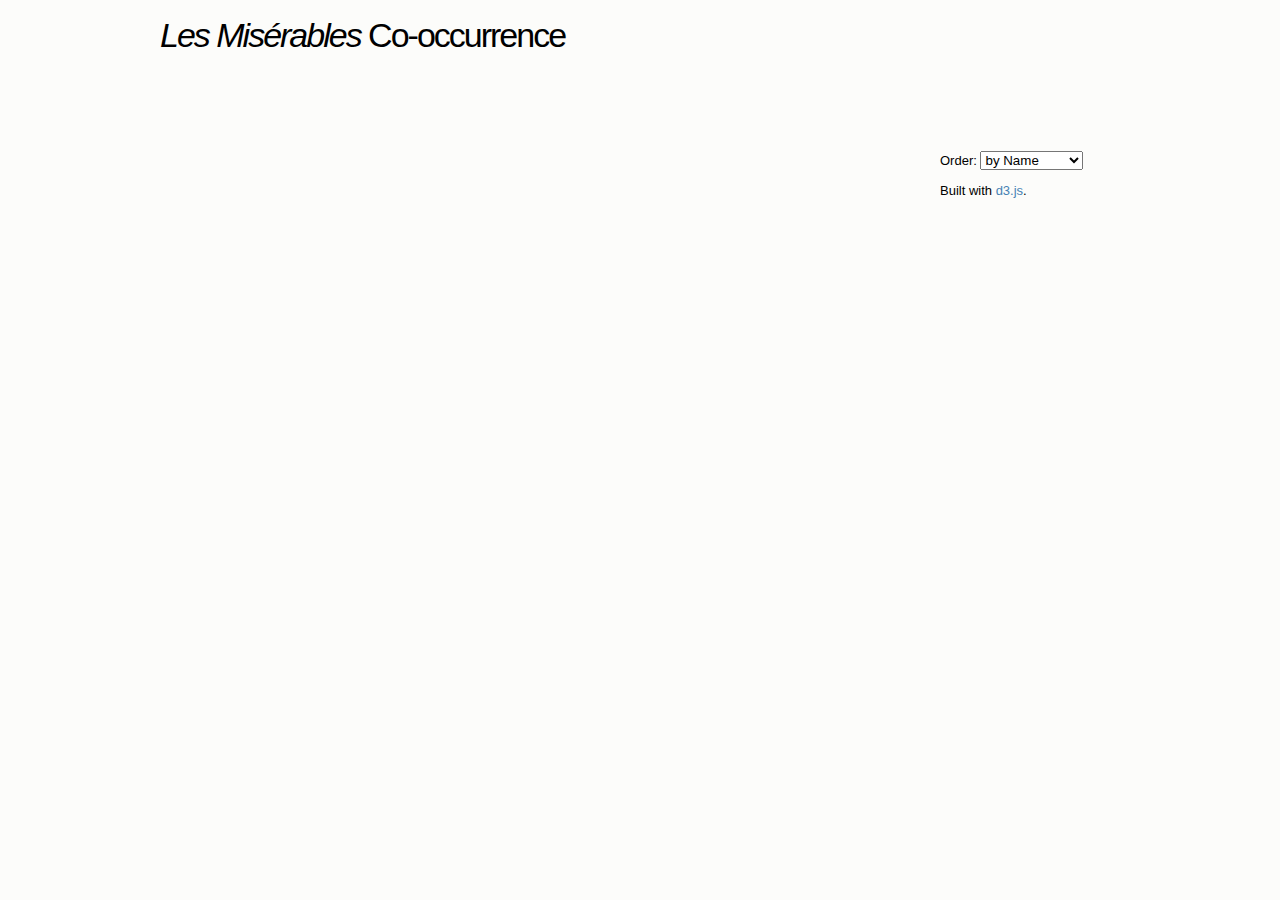
<file: learn_d3_demo/public_html/blankpage.html>
<html>
    
    
<!DOCTYPE html>
<meta charset="utf-8">
<title>Co-occurrence Matrix</title>

<link href="css/matrix.css" rel="stylesheet">

<style>
</style>

<script src="http://d3js.org/d3.v2.min.js?2.8.1"></script>

<header>
</header>

<body>
    
</body>

    <h1><i>Les Misérables</i> Co-occurrence</h1>


<aside style="margin-top:80px;">
<p>Order: <select id="order">
  <option value="name">by Name</option>
  <option value="count">by Frequency</option>
  <option value="group">by Cluster</option>
</select>
<p>Built with <a href="http://d3js.org/">d3.js</a>.
</aside>

<script>


</script>




</html>
</file>
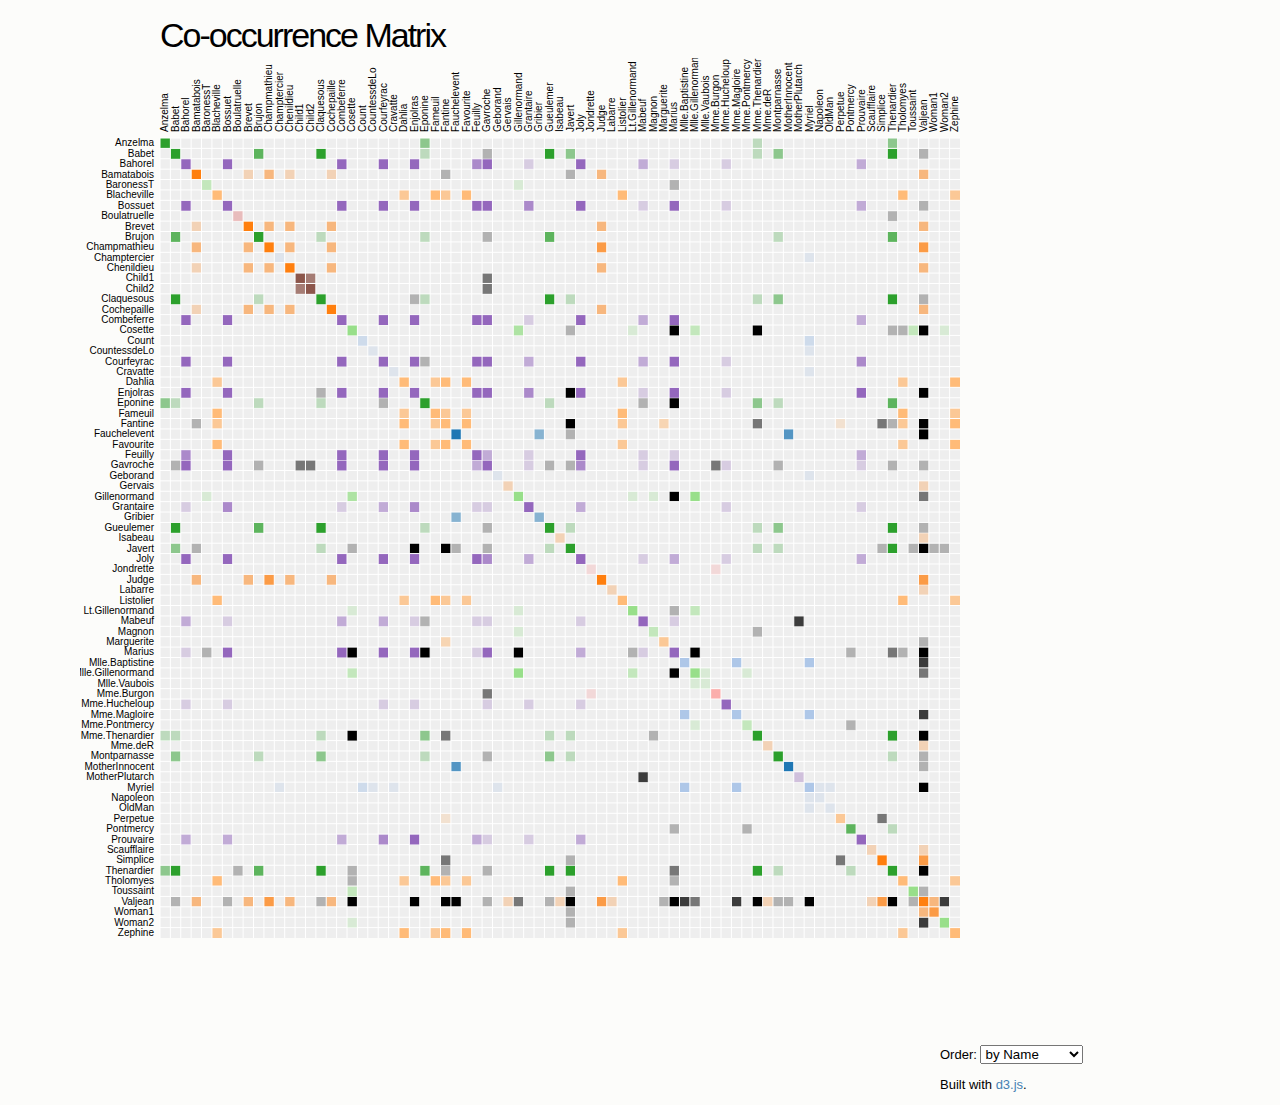
<file: learn_d3_demo/public_html/blankpage2.html>
<!--
To change this template, choose Tools | Templates
and open the template in the editor.
-->
<!DOCTYPE html>
<html>
    <head>
        <title>blank page </title>
        <meta name="viewport" content="width=device-width, initial-scale=1.0">

        <!-- Le styles -->
        <link href="css/matrix.css" rel="stylesheet">

        <style>

        </style>

        <script src="js/libs/d3-3.0.1/d3.v3.min.js"></script>

    </head>
    <body>

        <h1>Co-occurrence Matrix</h1>
        
        <div id="thischart">
            <script type="text/javascript" src="js/matrix.js"></script>  
        </div>

        <aside style="margin-top:80px;">
            <p>Order: <select id="order">
                    <option value="name">by Name</option>
                    <option value="count">by Frequency</option>
                    <option value="group">by Cluster</option>
                </select>
            <p>Built with <a href="http://d3js.org/">d3.js</a>.
        </aside>

    </body>
</html>
</file>
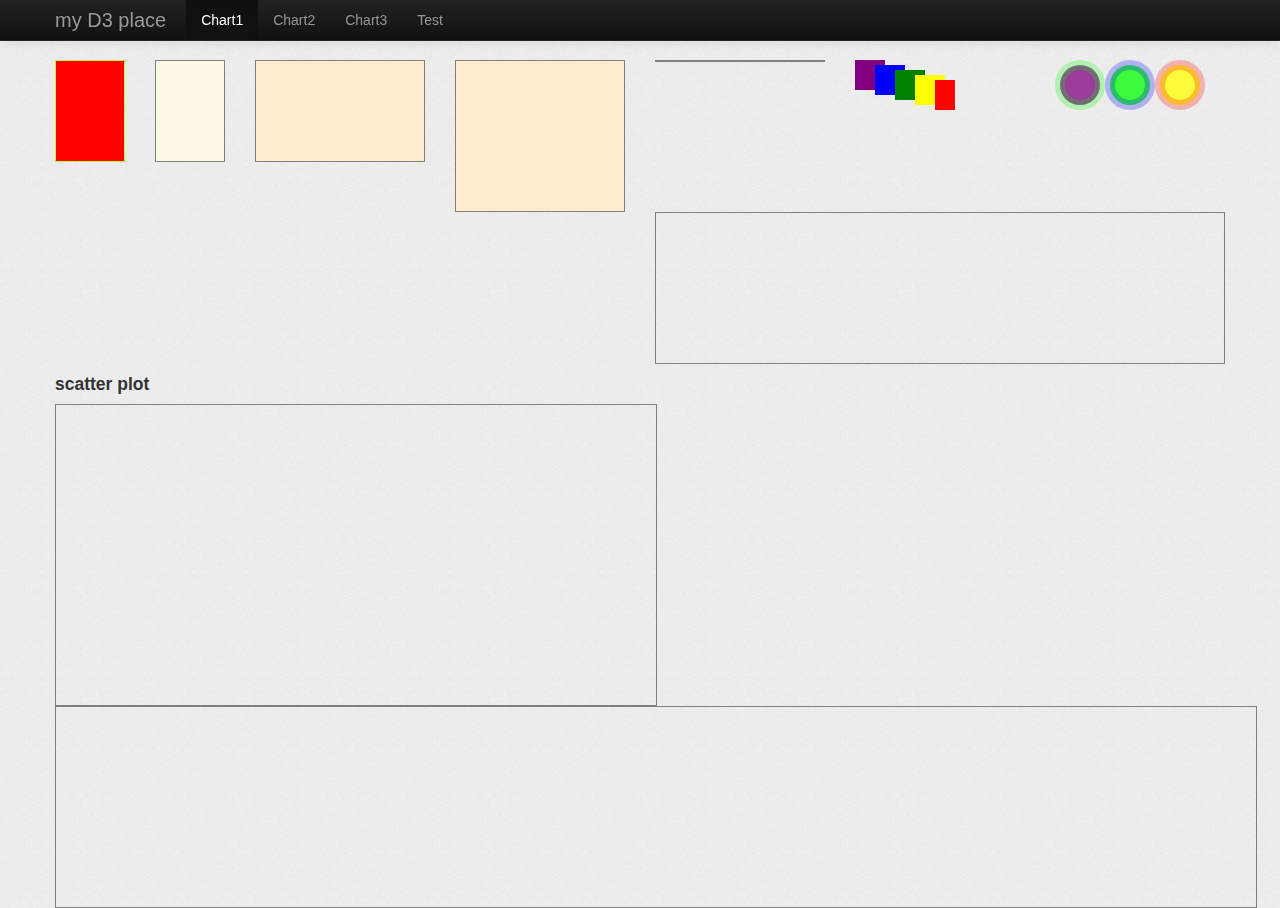
<file: learn_d3_demo/public_html/chart1.html>
<!--
To change this template, choose Tools | Templates
and open the template in the editor.
-->
<!DOCTYPE html>
<html>
    <head>
        <meta charset="utf-8">
        <title>test and learn d3 code</title>
        <meta name="viewport" content="width=device-width, initial-scale=1.0">
        <meta name="description" content="">
        <meta name="author" content="">

        <!-- Le styles -->
        <link href="css/bootstrap.css" rel="stylesheet">
        <link href="css/chart1.css" rel="stylesheet">
        <link href="css/bootstrap-responsive.css" rel="stylesheet">

        <style>

        </style>

        <!-- load d3 -->
        <script src="http://d3js.org/d3.v3.min.js"></script>


        <!-- HTML5 shim, for IE6-8 support of HTML5 elements -->
        <!--[if lt IE 9]>
          <script src="../assets/js/html5shiv.js"></script>
        <![endif]-->

        <!-- Fav and touch icons -->

    </head>
    <body>

        <div class="navbar navbar-inverse navbar-fixed-top">
            <div class="navbar-inner">
                <div class="container">
                    <button type="button" class="btn btn-navbar" data-toggle="collapse" data-target=".nav-collapse">
                        <span class="icon-bar"></span>
                        <span class="icon-bar"></span>
                        <span class="icon-bar"></span>
                    </button>
                    <a class="brand" href="index.html">my D3 place</a>
                    <div class="nav-collapse collapse">
                        <ul class="nav">
                            <li class="active"><a href="chart1.html">Chart1</a></li>
                            <li><a href="chart2.html">Chart2</a></li>
                            <li><a href="chart3.html">Chart3</a></li>
                            <li><a href="testchart.html">Test</a></li>
                        </ul>
                    </div><!--/.nav-collapse -->
                </div>
            </div>
        </div>

        <div class="container">

            <div class="row">


                <div class="span1">
                    <div id="position1">
                        <script src='js/chart1/chart1-comp1.js' type='text/javascript'></script>
                    </div>
                </div>

                <div class="span1">
                    <div id="position2">
                        <script src='js/chart1/chart1-comp2.js' type='text/javascript'></script>
                    </div>
                </div>

                <div class="span2">
                    <div id="position3">
                        <script src='js/chart1/chart1-comp3.js' type='text/javascript'></script>
                    </div>
                </div>

                <div class="span2">
                    <div id="position4">
                        <script src='js/chart1/chart1-group.js' type='text/javascript'></script>
                    </div>
                </div>

                <div class="span2">
                    <div id="barchartpoisition">
                        <script src='js/chart1/chart1-bar.js' type='text/javascript'></script>
                    </div>
                </div>

                <div class="span2">
                    <div>
                        <!--There are no “layers” in SVG, and no real concept of depth.-->
                        <svg width="100" height="100">
                        <rect x="0" y="0" width="30" height="30" fill="purple"/>
                        <rect x="20" y="5" width="30" height="30" fill="blue"/>
                        <rect x="40" y="10" width="30" height="30" fill="green"/>
                        <rect x="60" y="15" width="30" height="30" fill="yellow"/>
                        <rect x="80" y="20" width="30" height="30" fill="red"/>
                        </svg>  
                    </div>
                </div>

                <div class="span2">
                    <div>
                        <!--There are no “layers” in SVG, and no real concept of depth.-->
                        <svg width="200" height="100">

                        <!-- Transparency
                        
                        To apply transparency to an entire element, set an opacity attribute.
                        
                        rgba()  - three values between 0 and 255 for red, green, and blue, 
                                + an alpha (transparency) value between 0.0 and 1.0.
                        -->
                        <circle cx="25" cy="25" r="20"
                                fill="rgba(128, 0, 128, 0.75)" 
                                stroke="rgba(0, 255, 0, 0.25)" 
                                stroke-width="10"/>
                        <circle cx="75" cy="25" r="20"
                                fill="rgba(0, 255, 0, 0.75)"
                                stroke="rgba(0, 0, 255, 0.25)" 
                                stroke-width="10"/>
                        <circle cx="125" cy="25" r="20"
                                fill="rgba(255, 255, 0, 0.75)"
                                stroke="rgba(255, 0, 0, 0.25)" 
                                stroke-width="10"/>

                        </svg>  
                    </div>
                </div>

            </div> <!--/row 0 -->

            <div class="row">
                <div class="span6">
                    <div id="axisposition">
                        <script src='js/chart1/myaxis.js' type='text/javascript'></script>
                    </div>
                </div>
                <div class="span6">
                    <div id="newbarchart">
                        <script src='js/chart1/newbar.js' type='text/javascript'></script>

                    </div>    
                </div>

            </div><!-- /row1 -->

            <div class="row">
                <div class="span6">
                    <h4>scatter plot</h4>    
                    <div id="scatterplotposition">
                        <script src='js/chart1/chart1-scatterplot.js' type='text/javascript'></script>
                    </div>   

                </div>

            </div><!-- /row2 -->
            
            <div class="row">
            <div class="span12">
                <div id="mychart">
                    <script src='js/zoomnetwork.js' type='text/javascript'></script>
                </div>  

            </div>           
            </div><!-- /row3 -->
        </div> <!-- /container -->

        <!-- Le javascript
        ================================================== -->
        <!-- Placed at the end of the document so the pages load faster -->
        <script src="js/libs/jquery-1.9.0/jquery.min.js"></script>
        <script src="js/bootstrap.js"></script>

    </body>
</html>
</file>
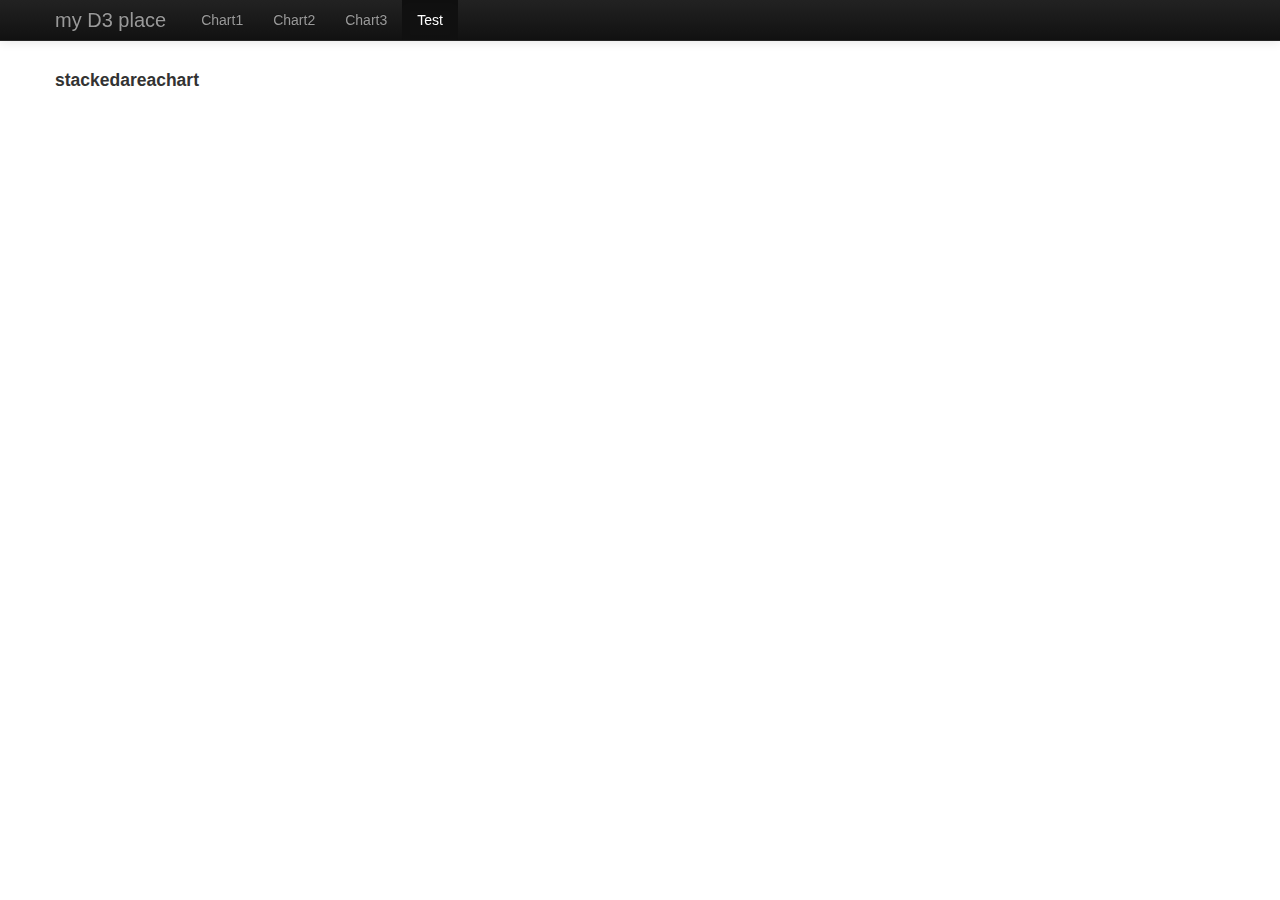
<file: learn_d3_demo/public_html/testchart.html>
<!--
To change this template, choose Tools | Templates
and open the template in the editor.
-->
<!DOCTYPE html>
<html>
    <head>
        <meta charset="utf-8">
        <title>test and learn d3 code</title>
        <meta name="viewport" content="width=device-width, initial-scale=1.0">
        <meta name="description" content="">
        <meta name="author" content="">

        <!-- Le styles -->
        <link href="css/bootstrap.css" rel="stylesheet">
        <link href="css/bootstrap-responsive.css" rel="stylesheet">
        
        <link href="css/testchart.css" rel="stylesheet">
<!--        <link href="css/bulletstyle.css" rel="stylesheet">-->
        <link href="css/wordtree.css" rel="stylesheet">
        
        <link href="css/stackedareachart.css" rel="stylesheet">
        
        <style>

        </style>

        <!-- HTML5 shim, for IE6-8 support of HTML5 elements -->
        <!--[if lt IE 9]>
          <script src="../assets/js/html5shiv.js"></script>
        <![endif]-->
        
<!--        <script src="js/libs/d3-3.0.1/d3.v3.min.js"></script>
        <script src="js/libs/d3-3.0.1/d3.layout.js"></script>
        -->
        <script src="http://d3js.org/d3.v3.js"></script>
        

        <!-- Fav and touch icons -->
    </head>
    <body>
        <!--nav bar -->    
        <div class="navbar navbar-inverse navbar-fixed-top">
            <div class="navbar-inner">
                <div class="container">
                    <button type="button" class="btn btn-navbar" data-toggle="collapse" data-target=".nav-collapse">
                        <span class="icon-bar"></span>
                        <span class="icon-bar"></span>
                        <span class="icon-bar"></span>
                    </button>
                    <a class="brand" href="index.html">my D3 place</a>
                    <div class="nav-collapse collapse">
                        <ul class="nav">
                            <li><a href="chart1.html">Chart1</a></li>
                            <li><a href="chart2.html">Chart2</a></li>
                            <li><a href="chart3.html">Chart3</a></li>
                            <li class="active"><a href="testchart.html">Test</a></li>
                        </ul>
                    </div><!--/.nav-collapse -->
                </div>
            </div>
        </div>

        <div class="container">
<!--
            <h4>testchart</h4>
            
            
            <div class="row">
                <div class="span12" >         
                    <div id="wordtreeposition">
                        <script src="js/wordtree.js"></script>
                    </div>
                </div>
                
            </div>-->
            
            <h4>stackedareachart</h4>
            
           <div class="row">
                <div class="span12" >         
                    <div id="stackedareachart">
                        <script src="js/stackedareachart.js"></script>
                    </div>
                </div>               
            </div>
            
            
<!--        <p> d3.selectAll("p").style("color", "red")<br> All you get is this message and a barebones HTML document.</p>
            <p> d3.selectAll("p").style("color", "red")</p>
            <p id="idp"> d3.select("#idp").style("color", "blue")</p>

            
            <script>
                d3.selectAll("p").style("color", "red");
                d3.select("#idp").style("color", "blue");
            </script>-->
            
<!--       bullet chart     -->
<!--            <div class="row"> 
                profile
                <div class="span2" >
                    <img src="img/profileholder.gif" alt="">
                    <p>First M. LastName</p>

                    <span class="label label-info">June 8, 1966</span>
                    <span class="label label-info">46 yrs</span>
                    <br>
                        <span class="label label-info">Male</span>
                        <span class="label label-info">White</span>
                    <br>
                </div>
                 chart 
                <div class="span5">
                    <div id="bloodchartposition">
                        <button>Update</button>
                        <script src="js/bullet.js"></script>
                        <script src="js/bulletchart.js"></script>
                    </div>
                </div> 
                
               <div class="span5">
                    <div id="sleepchart">
                        <script src="js/sleepbullets.js"></script>
                    </div>
                    
                </div> 
            </div>-->
            
        </div> <!-- /container -->

        <!-- Le javascript
        ================================================== -->
        <!-- Placed at the end of the document so the pages load faster -->
        <script src="js/libs/jquery-1.9.0/jquery.min.js"></script>
        <script src="js/bootstrap.js"></script>

    </body>
</html>
</file>
<file: learn_d3_demo/public_html/css/matrix.css>
/* 
    Document   : matrix
    Created on : Jun 11, 2013, 4:00:00 PM
    Author     : Hui Yang <hyang@i-a-i.com>
    Description:
        Purpose of the stylesheet follows.
*/

root { 
    display: block;
}

.background {
  fill: #eee;
}

line {
  stroke: #fff;
}

text.active {
  fill: red;
}


/*main css*/

html {
  min-width: 1040px;
}

body {
  background: #fcfcfa;
  color: #333;
  font-family: "PT Serif", serif;
  margin: 1em auto 4em auto;
  position: relative;
  width: 960px;
}

header,
footer,
h1,
h2,
h3,
h4,
aside {
  color: #000;
  font-family: "PT Sans", sans-serif;
}

h1 {
  font-size: 34px;
  font-weight: 200;
  letter-spacing: -2px;
  margin: .3em 0 .1em 0;
}

h2 {
  margin-top: 2em;
}

h1, h2 {
  text-rendering: optimizeLegibility;
}

h2 a {
  color: #ccc;
  left: -20px;
  position: absolute;
  width: 740px;
}

footer {
  font-size: small;
  margin-top: 8em;
}

header aside {
  margin-top: 88px;
}

header aside,
footer aside {
  color: #636363;
  text-align: right;
}

aside {
  font-size: small;
  right: 0;
  position: absolute;
  width: 180px;
}

.attribution {
  font-size: small;
  margin-bottom: 2em;
}

body > p, li > p {
  line-height: 1.5em;
}

body > p {
  width: 720px;
}

body > blockquote {
  width: 640px;
}

blockquote q {
  display: block;
  font-style: oblique;
}

li {
  width: 680px;
}

a {
  color: steelblue;
}

a:not(:hover) {
  text-decoration: none;
}

pre, code, textarea {
  font-family: "Menlo", monospace;
}

code {
  line-height: 1em;
}

textarea {
  font-size: 100%;
}

body > pre {
  border-left: solid 2px #ccc;
  padding-left: 18px;
  margin: 2em 0 2em -20px;
}

.html .value,
.javascript .string,
.javascript .regexp {
  color: #756bb1;
}

.html .tag,
.css .tag,
.javascript .keyword {
  color: #3182bd;
}

.comment {
  color: #636363;
}

.html .doctype,
.javascript .number {
  color: #31a354;
}

.html .attribute,
.css .attribute,
.javascript .class,
.javascript .special {
  color: #e6550d;
}

svg {
  font: 10px sans-serif;
}

.axis path, .axis line {
  fill: none;
  stroke: #000;
  shape-rendering: crispEdges;
}

sup, sub {
  line-height: 0;
}

q:before {
  content: "“";
}

q:after {
  content: "”";
}

blockquote:before {
  position: absolute;
  left: 2em;
}

blockquote:after {
  position: absolute;
}
</file>
<file: learn_d3_demo/public_html/css/chart1.css>
/* 
    Document   : chart1
    Created on : May 13, 2013, 9:46:28 PM
    Author     : yanghui
    Description:
        Purpose of the stylesheet follows.
*/
body {
    padding-top: 60px; /* 60px to make the container go all the way to the bottom of the topbar */
    background: url(../img/base.png);
}

root { 
    display: block;
}

h1{
    
}

#mychart {
    width: 1200px;
    height: 200px;
    border: 1px solid grey;
}
#position1{
    height: 100px;
    border: 1px solid greenyellow;
    background-color: red;
}
#position2{
    height: 100px;
    border: 1px solid grey;
    background-color:#fcf8e3;
}
#position3{
    height: 100px;
    border: 1px solid grey;
    background-color:blanchedalmond;
}
#position4 {
    height: 150px;
    border: 1px solid grey;
    background-color:blanchedalmond;
}

#axisposition {

}

#barchartpoisition {
    border: 1px solid grey;
    background-color:blanchedalmond;
}

#newbarchart{
    border: 1px solid grey;
    height: 150px;
    
}


div.bar {
    display: inline-block;
    width: 4px;
    height: 60px;	/* Gets overriden by D3-assigned height below */
    margin-right: 2px;
    background-color: teal;
}

#scatterplotposition {
    border: 1px solid grey;
    height: 300px;
    width: 600px;
}

.axis path,
.axis line {
    fill: none;
    stroke: black;
    shape-rendering: crispEdges;
}

.axis text {
    font-family: sans-serif;
    font-size: 11px;
}
</file>
<file: learn_d3_demo/public_html/css/testchart.css>
/* 
    Document   : testchart
    Created on : May 13, 2013, 9:47:22 PM
    Author     : yanghui
    Description:
        Purpose of the stylesheet follows.
*/

root { 
    display: block;
}

body {
  font-family: "Helvetica Neue", Helvetica, Arial, sans-serif;
  margin: auto;
  padding-top: 60px;
  position: relative;
}

button {
  position: absolute;
  right: 10px;
  top: 60px;
}
</file>
<file: learn_d3_demo/public_html/css/bulletstyle.css>
/* 
    Document   : bulletstyle
    Created on : May 16, 2013, 10:07:26 AM
    Author     : yangdahui <yangdahui@hotmail.com>
    Description:
        Purpose of the stylesheet follows.
*/

root { 
    display: block;
}

#bloodchartposition{
    border: 1px solid black;
}

#sleepchart {
    border: 1px solid black;
}

.bullet { font: 10px sans-serif; }
/*maker*/
.bullet .marker .normal{ stroke: black; stroke-width: 3px; }
.bullet .marker .abnormal{ stroke: red; stroke-width: 3px; }
/*range*/
.bullet .tick line { stroke: #666; stroke-width: 0.5px; }
.bullet .range.s0 { fill: #ffdc9d; } /* orange - abnormal */
.bullet .range.s1 { fill: #ffff9d; } /* yellow - mild */
.bullet .range.s2 { fill: #9dff9d; } /* green - normal */
.bullet .range.s3 { fill: #c4c4ff;}  /* blue - below */
/*measure*/
.bullet .measure.s0 { fill: #626262; } /* */
.bullet .measure.s1 { fill: #626262; } /* */
/*title*/
.bullet .title { font-size: 16px; font-weight: bold; }
.bullet .subtitle { fill: #999; }
.bullet .measurevalue { font-size: 16px; font-weight: bold; }
</file>
<file: learn_d3_demo/public_html/css/wordtree.css>
/* 
    Document   : wordtree
    Created on : Jun 20, 2013, 9:48:50 AM
    Author     : Hui Yang <hyang@i-a-i.com>
    Description:
        Purpose of the stylesheet follows.
*/

root { 
    display: block;
}

.node circle {
  cursor: pointer;
  fill: #fff;
  stroke: steelblue;
  stroke-width: 1.5px;
}

.node text {
  font-size: 11px;
}

path.link {
  fill: none;
  stroke: #ccc;
  stroke-width: 1.5px;
}

#wordtreeposition{
    height: 500px;
    width: 1200x;
}
</file>
<file: learn_d3_demo/public_html/css/stackedareachart.css>
/* 
    Document   : stackedareachart
    Created on : Jul 11, 2013, 3:28:12 PM
    Author     : Hui Yang <hyang@i-a-i.com>
    Description:
        Purpose of the stylesheet follows.
*/

root { 
    display: block;
}

.axis path,
.axis line {
  fill: none;
  stroke: #000;
  shape-rendering: crispEdges;
}

.browser text {
  text-anchor: end;
}

#stackedareachart{
    height: 500px;
    width: 1200x;
}
</file>
